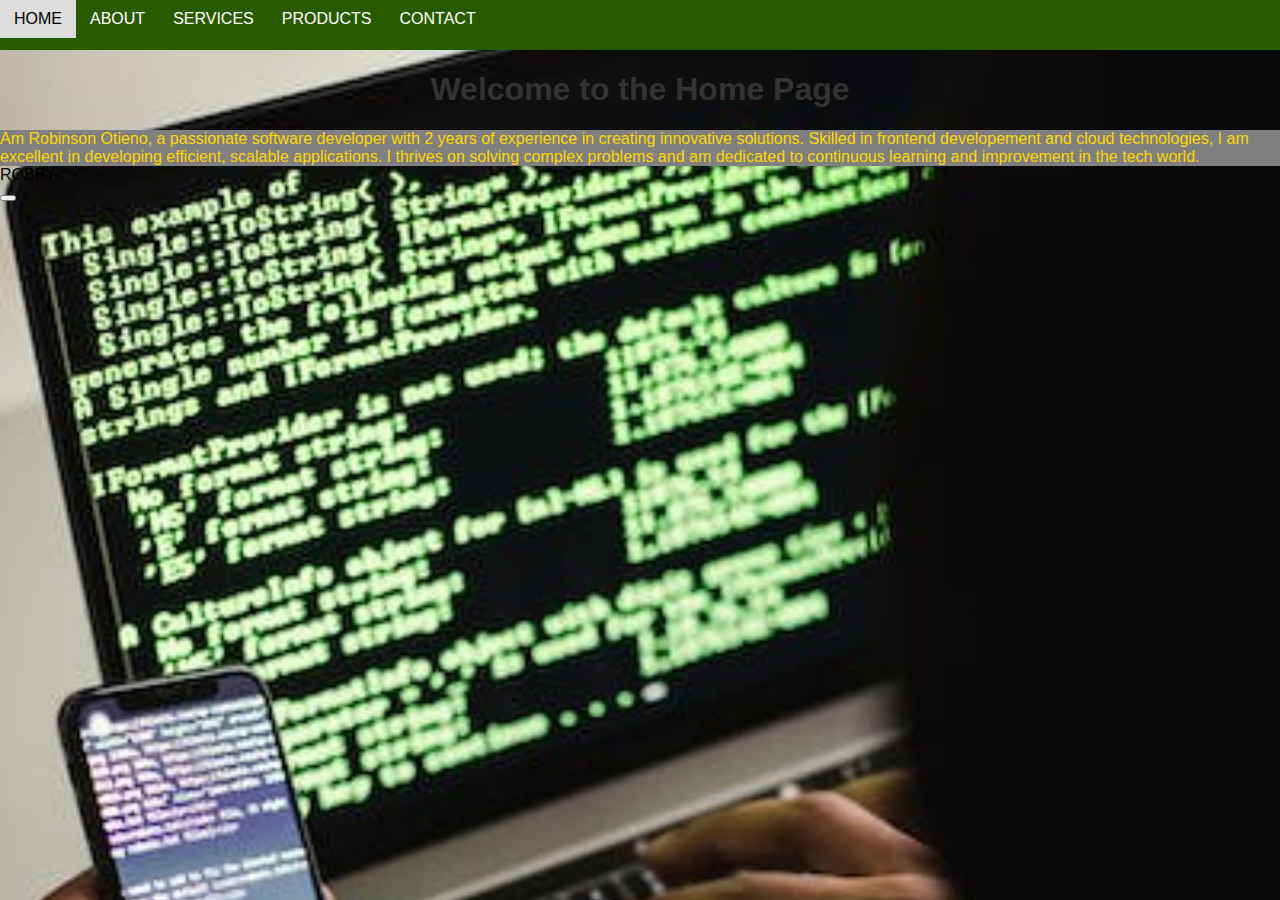
<file: index.html>
<!DOCTYPE html>
<html lang="en">
<head>
  <meta charset="UTF-8">
  <meta name="viewport" content="width=device-width, initial-scale=1.0">
  <head>
  <title>Robinson Portfolio</title>
  <link rel="stylesheet" type="text/css" href="main.css">
</head>
  <!-- <style> -->
 


</head>
<body>
  <section class="sect">
  <div class="navbar" id="navbar">
    <a href="index.html" class="nav-item active">Home</a>
    <a href="about.html" class="nav-item">About</a>
    <a href="services.html" class="nav-item">Services</a>
    <a href="products.html" class="nav-item">Products</a>
    <a href="contact.html" class="nav-item">Contact</a>

  </div>
  <style>
    body{
      background-image: url(images/sof.jpeg);
      background-size: cover;
      background-repeat: no-repeat;
    }
  </style>

  <h1 >Welcome to the Home Page</h1>
  <div class="home" id="home">
        <div class="max-width">
            <div class="home-content" >
                 
                <div class="text-1" style=" color: gold; background: grey;">
Am Robinson Otieno, a passionate software developer with 2 years of experience in creating innovative solutions. Skilled in frontend developement and cloud technologies, I am  excellent in developing efficient, scalable applications. I thrives on solving complex problems and am  dedicated to continuous learning and improvement in the tech world.</div>
                <div class="text-2">ROBBY</div>
                <span class="Explore"><button>
            </div>
        </div>
    </section>
  </button></span></div></div></section>
      <script type="script.js"></script>

  
</body>
</html>
</file>
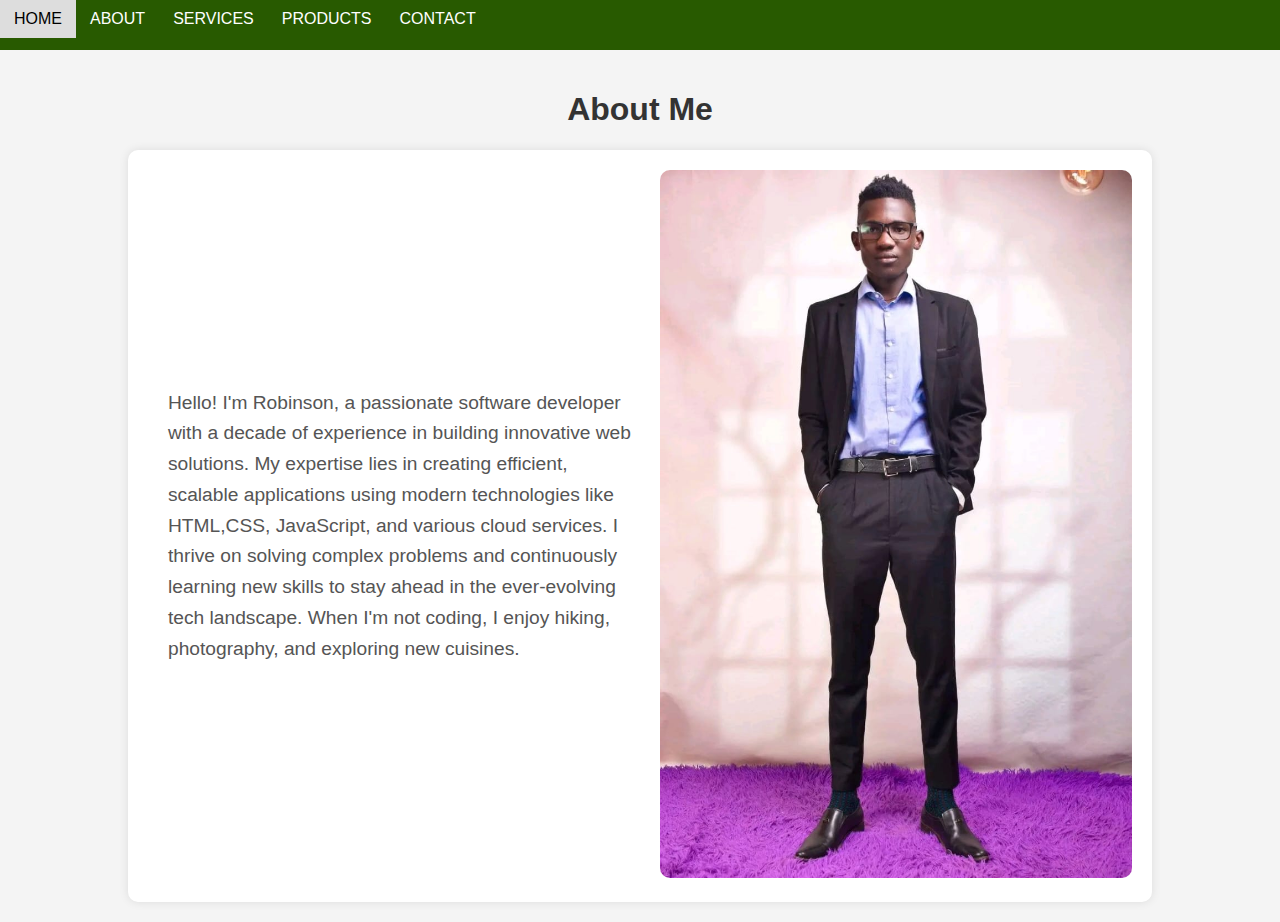
<file: about.html>
<!DOCTYPE html>
<html lang="en">
<head>
    <meta charset="UTF-8">
    <meta name="viewport" content="width=device-width, initial-scale=1.0">
    <title>About Me</title>
     <link rel="stylesheet" type="text/css" href="main.css">
    <style>
        body {
            font-family: Arial, sans-serif;
            margin: 0;
            padding: 0;
            background-color: #f4f4f4;
        }
       
    </style>
</head>
<body>
    <div class="navbar" id="navbar">
    <a href="index.html" class="nav-item active">Home</a>
    <a href="about.html" class="nav-item">About</a>
    <a href="services.html" class="nav-item">Services</a>
    <a href="products.html" class="nav-item">Products</a>
    <a href="contact.html" class="nav-item">Contact</a>

  </div>
    <div class="container">
        <h1>About Me</h1>
        <div class="about-section">
            <div class="about-text">
                <p>Hello! I'm Robinson, a passionate software developer with a decade of experience in building innovative web solutions. My expertise lies in creating efficient, scalable applications using modern technologies like HTML,CSS, JavaScript, and various cloud services. I thrive on solving complex problems and continuously learning new skills to stay ahead in the ever-evolving tech landscape. When I'm not coding, I enjoy hiking, photography, and exploring new cuisines.</p>
            </div>
            <div class="about-image">
                <img src="images/rob.jpeg" alt="John Doe">
            </div>
        </div>
    </div>
</body>
</html>
</file>
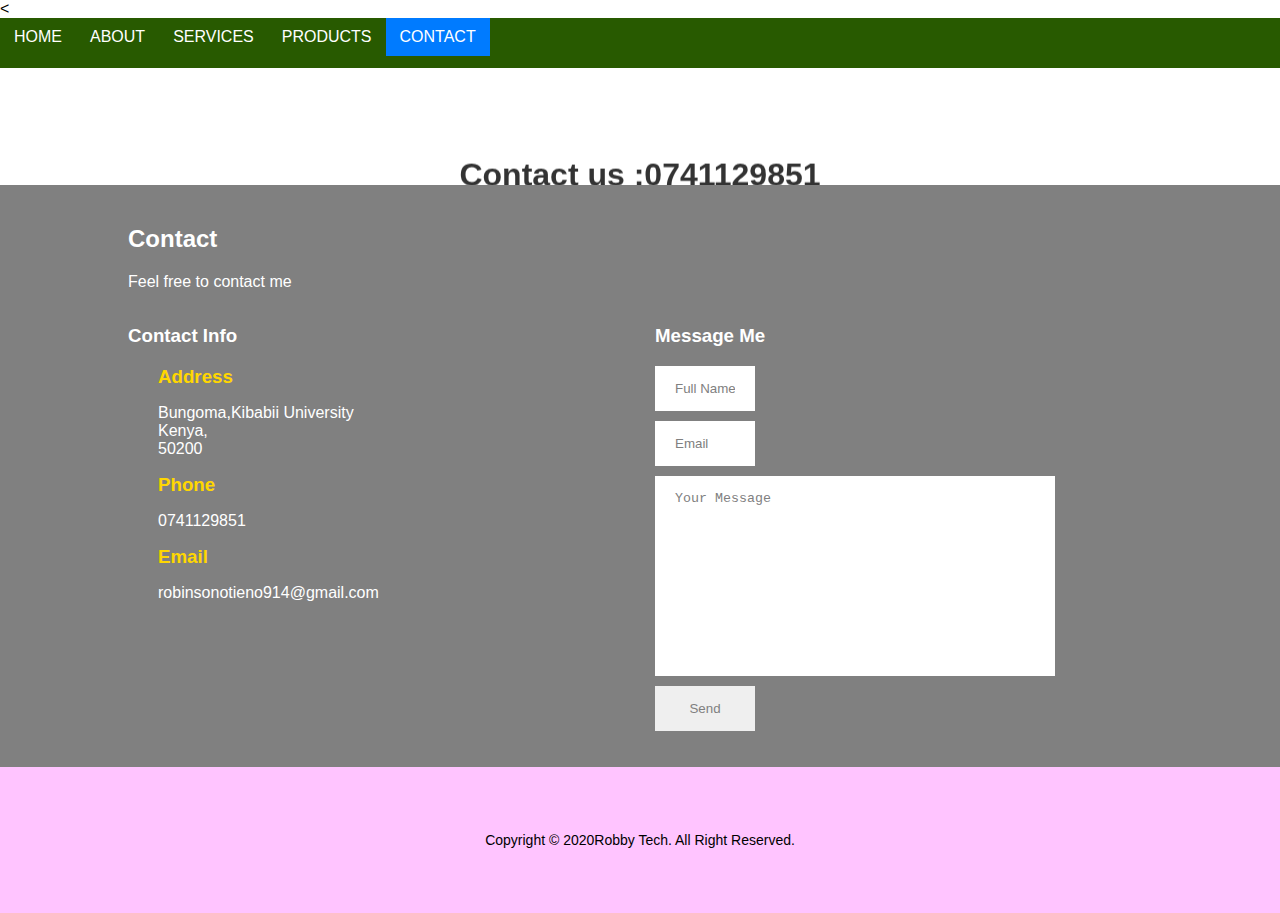
<file: contact.html>
<<!DOCTYPE html>
<html>
<head>
  <meta charset="utf-8">
  <meta name="viewport" content="width=device-width, initial-scale=1">
  <title>contact</title>
  <link rel="stylesheet" type="text/css" href="main.css">
  <link rel="stylesheet" href="https://cdnjs.cloudflare.com/ajax/libs/font-awesome/6.5.2/css/all.min.css" integrity="sha512-SnH5WK+bZxgPHs44uWIX+LLJAJ9/2PkPKZ5QiAj6Ta86w+fsb2TkcmfRyVX3pBnMFcV7oQPJkl9QevSCWr3W6A==" crossorigin="anonymous" referrerpolicy="no-referrer"/>
</head>
<body>
  <div class="navbar" id="navbar">
    <a href="home.html" class="nav-item">Home</a>
    <a href="about.html" class="nav-item">About</a>
    <a href="services.html" class="nav-item ">Services</a>
    <a href="products.html" class="nav-item">Products</a>
    <a href="contact.html" class="nav-item active">Contact</a>
  </div>


  <marquee direction="up"><h1>Contact us :0741129851<br>Email:robinsonotieno914@gmail.com</h1>
  </marquee>
 





<section class="contact" id="contact">
      <div class="container">
        <div class="heading">
          <h2>Contact</h2>
          <p>Feel free to contact me</p>
        </div>

        <div class="content grid-container">
          <div class="contactInfo">
            <h3>Contact Info</h3>
            <div class="contactInfoBx">
              <div class="box">
                <div class="icon">
                  <i class="fa fa-map-marker"></i>
                </div>
                <div class="text">
                  <h3>Address</h3>
                  <p>
                    Bungoma,Kibabii University
                    <br />
                    Kenya,
                    <br />
                    50200
                  </p>
                </div>
              </div>
              <div class="box">
                <div class="icon">
                  <i class="fa fa-phone"></i>
                </div>
                <div class="text">
                  <h3>Phone</h3>
                  <p>0741129851</p>
                </div>
              </div>
              <div class="box">
                <div class="icon">
                  <i class="fa fa-envelope"></i>
                </div>
                <div class="text">
                  <h3>Email</h3>
                  <p>robinsonotieno914@gmail.com</p>
                </div>
              </div>
            </div>
          </div>

          <div class="formBx">
            <form>
              <h3>Message Me</h3>
              <input type="text" placeholder="Full Name" />
              <input type="email" placeholder="Email" />
              <textarea placeholder="Your Message"></textarea>
              <input type="submit" value="Send" class="btn" />
            </form>
          </div>
        </div>
      </div>
    </section>
    <!-- Contact End -->

    <!-- Footer Start -->
    <footer>
      <div class="container">
        <div class="copyright">
          <p>Copyright &copy; <span id="currentYear">2020</span>Robby Tech. All Right Reserved.</p>
        </div>
      </div>
    </footer>
    </body>
</html>
    <!-- Footer End -->
</file>
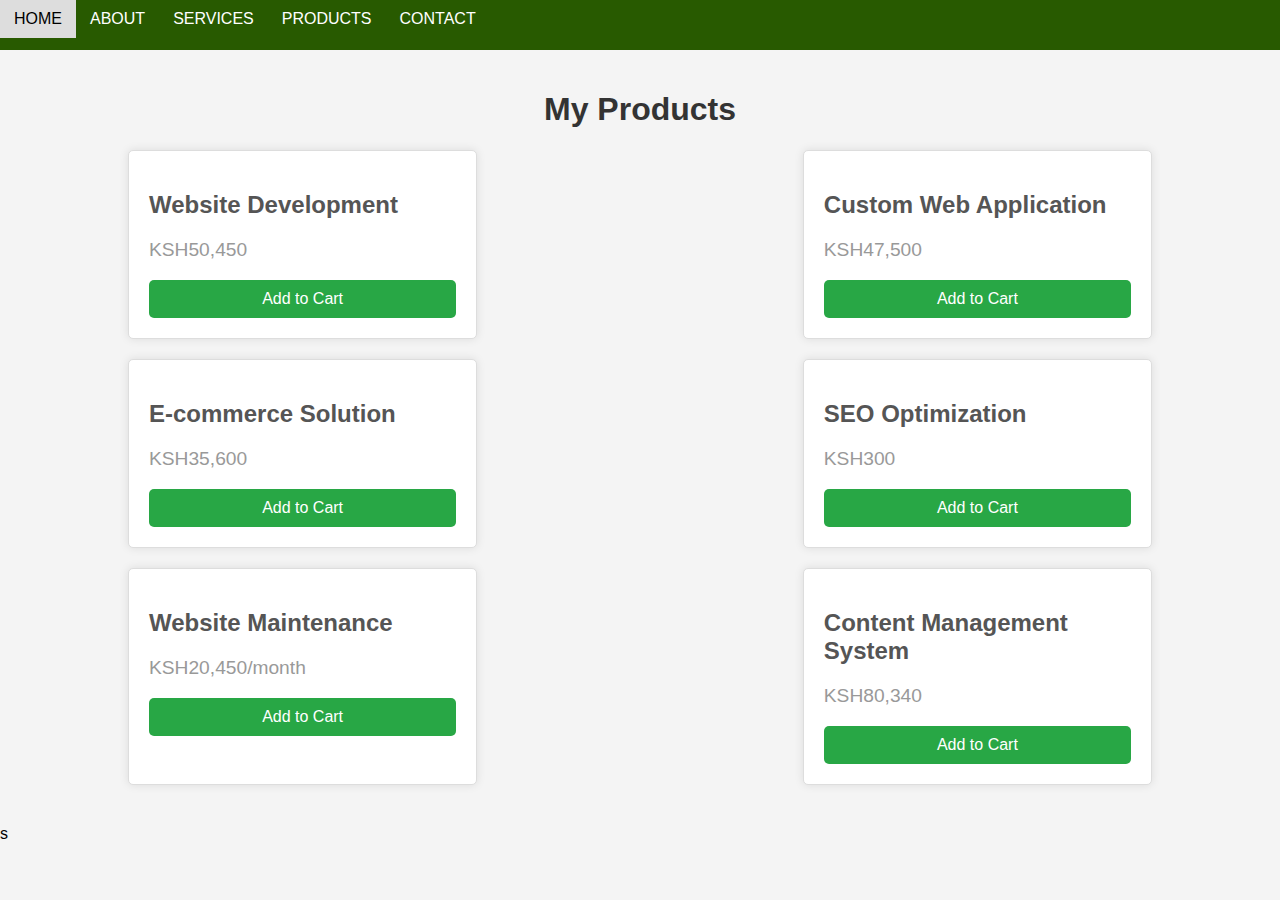
<file: products.html>
<!DOCTYPE html>
<html lang="en">
<head>
    <meta charset="UTF-8">
    <meta name="viewport" content="width=device-width, initial-scale=1.0">
    <title>Product page</title>
     <link rel="stylesheet" type="text/css" href="main.css">
    <style>
        body {
            font-family: Arial, sans-serif;
            margin: 0;
            padding: 0;
            background-color: #f4f4f4;
        }
        
    </style>
</head>
<body>
  <body>
  <div class="navbar" id="navbar">
    <a href="index.html" class="nav-item active">Home</a>
    <a href="about.html" class="nav-item">About</a>
    <a href="services.html" class="nav-item">Services</a>
    <a href="products.html" class="nav-item">Products</a>
    <a href="contact.html" class="nav-item">Contact</a>

  </div>
    <div class="prod">
        <h1>My Products</h1>
        <div class="product-list">
            <div class="product">
                <h2>Website Development</h2>
                <p>KSH50,450</p>
                <button>Add to Cart</button>
            </div>
            <div class="product">
                <h2>Custom Web Application</h2>
                <p>KSH47,500</p>
                <button>Add to Cart</button>
            </div>
            <div class="product">
                <h2>E-commerce Solution</h2>
                <p>KSH35,600</p>
                <button>Add to Cart</button>
            </div>
            <div class="product">
                <h2>SEO Optimization</h2>
                <p>KSH300</p>
                <button>Add to Cart</button>
            </div>
            <div class="product">
                <h2>Website Maintenance</h2>
                <p>KSH20,450/month</p>
                <button>Add to Cart</button>
            </div>
            <div class="product">
                <h2>Content Management System</h2>
                <p>KSH80,340</p>
                <button>Add to Cart</button>
            </div>
        </div>
    </div>
      <script type="script.js"></script>
</body>
</html>
s
</file>
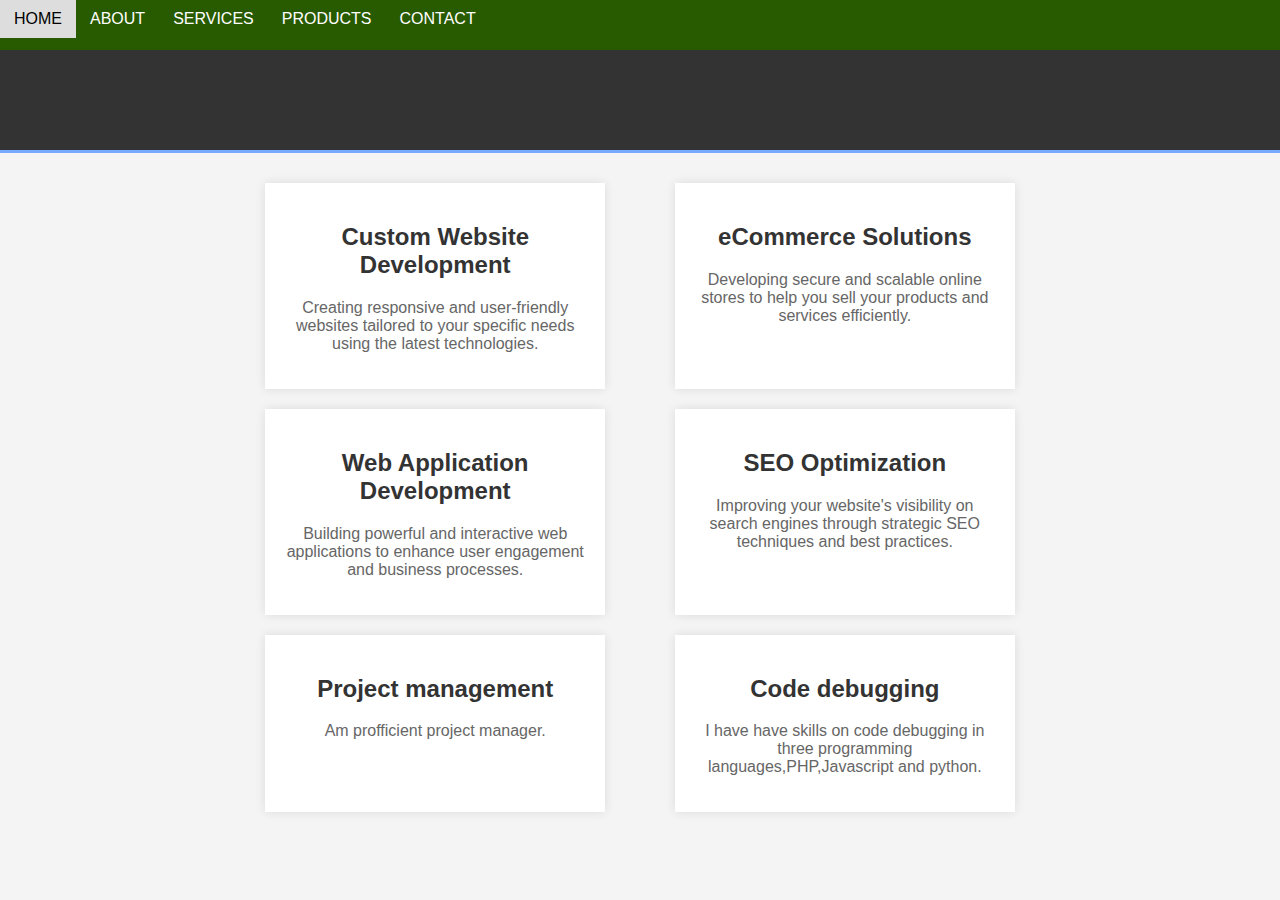
<file: services.html>
<!DOCTYPE html>
<html lang="en">
<head>
    <meta charset="UTF-8">
    <meta name="viewport" content="width=device-width, initial-scale=1.0">
    <title>Web Developer Services</title>
     <link rel="stylesheet" type="text/css" href="main.css">
    <style>
        body {
            font-family: Arial, sans-serif;
            background-color: #f4f4f4;
            margin: 0;
            padding: 0;
        }
        .servi {
            width: 80%;
            margin: auto;
            overflow: hidden;
        }
        header {
            background: #333;
            color: #fff;
            padding-top: 30px;
            min-height: 70px;
            border-bottom: #77aaff 3px solid;
        }
        header h1 {
            text-align: center;
            margin: 0;
            font-size: 24px;
        }
        .services {
            display: flex;
            flex-wrap: wrap;
            justify-content: space-around;
            margin-top: 20px;
        }
        .service {
            background: #fff;
            box-shadow: 0 0 10px rgba(0,0,0,0.1);
            margin: 10px;
            padding: 20px;
            flex: 1;
            min-width: 250px;
            max-width: 300px;
            text-align: center;
        }
        .service h2 {
            color: #333;
        }
        .service p {
            color: #666;
        }
    </style>
</head>
<body>
  <body>
  <div class="navbar" id="navbar">
    <a href="index.html" class="nav-item active">Home</a>
    <a href="about.html" class="nav-item">About</a>
    <a href="services.html" class="nav-item">Services</a>
    <a href="products.html" class="nav-item">Products</a>
    <a href="contact.html" class="nav-item">Contact</a>

  </div>
    <header>
        <h1>services</h1>
    </header>
    <div class="container">
        <div class="servi">
            <div class="service">
                <h2>Custom Website Development</h2>
                <p>Creating responsive and user-friendly websites tailored to your specific needs using the latest technologies.</p>
            </div>
            <div class="service">
                <h2>eCommerce Solutions</h2>
                <p>Developing secure and scalable online stores to help you sell your products and services efficiently.</p>
            </div>
            <div class="service">
                <h2>Web Application Development</h2>
                <p>Building powerful and interactive web applications to enhance user engagement and business processes.</p>
            </div>
            <div class="service">
                <h2>SEO Optimization</h2>
                <p>Improving your website's visibility on search engines through strategic SEO techniques and best practices.</p>
            </div>
             <div class="service">
                <h2>Project management</h2>
                <p>Am profficient project manager.</p>
            </div>
             <div class="service">
                <h2>Code debugging</h2>
                <p>I have have skills on code debugging in three programming languages,PHP,Javascript and python.</p>
            </div>
        </div>
    </div>
      <script type="script.js"></script>
</body>
</html>
</file>
<file: main.css>
body {
      font-family: Arial, sans-serif;
      margin: 0;
      padding: 0px;
    }

    .navbar {
      background-color:rgb(40, 90, 0, 1.0);
      overflow: hidden;
      width: 100%;
      text-transform: uppercase;
      top: 0;
      z-index: 1000;
    }
    .nav-item {
      float: left;
      display: inline block;
      color: white;
      text-align: center;
      padding: 10px 14px;
      text-decoration: none;
    }
      #navbar{
      position: sticky;
      height: 50px;

    }

    .nav-item:hover {
      background-color: #ddd;
      color: black;
    }

    .active {
      background-color: #007bff;

    }
     .servi {
            width: 80%;
            margin: auto;
            overflow: hidden;
        }
        header {
            background: #333;
            color: #fff;
            padding-top: 30px;
            min-height: 70px;
            border-bottom: #77aaff 3px solid;
        }
        header h1 {
            text-align: center;
            margin: 0;
            font-size: 24px;
        }
        .servi {
            display: flex;
            flex-wrap: wrap;
            justify-content: space-around;
            margin-top: 20px;
        }
        .service {
            background: #fff;
            box-shadow: 0 0 10px rgba(0,0,0,0.1);
            margin: 10px;
            padding: 20px;
            flex: 1;
            min-width: 250px;
            max-width: 300px;
            text-align: center;
        }
        .service h2 {
            color: #333;
        }
        .service p {
            color: #666;
        }
     .container {
            width: 80%;
            margin: 0 auto;
            padding: 20px;
        }
        h1 {
            text-align: center;
            color: #333;
        }
        .about-section {
            display: flex;
            align-items: center;
            justify-content: space-around;
            background-color: #fff;
            padding: 20px;
            border-radius: 10px;
            box-shadow: 0 0 10px rgba(0, 0, 0, 0.1);
        }
        .about-text {
            flex: 1;
            padding: 20px;
        }
        .about-text p {
            font-size: 1.2em;
            color: #555;
            line-height: 1.6;
        }
        .about-image {
            flex: 1;
            text-align: center;
        }
        .about-image img {
            border-radius: 10px;
            max-width: 100%;
            height: auto;
        }
        .prod {
            width: 80%;
            margin: 0 auto;
            padding: 20px;
        }
        h1 {
            text-align: center;
            color: #333;
        }
        .product-list {
            display: flex;
            flex-wrap: wrap;
            justify-content: space-between;
        }
        .product {
            background-color: #fff;
            border: 1px solid #ddd;
            border-radius: 5px;
            width: 30%;
            margin-bottom: 20px;
            padding: 20px;
            box-shadow: 0 0 10px rgba(0, 0, 0, 0.1);
            transition: transform 0.2s;
        }
        .product:hover {
            transform: translateY(-5px);
        }
        .product h2 {
            color: #555;
            font-size: 1.5em;
        }
        .product p {
            color: #999;
            font-size: 1.2em;
        }
        .product button {
            display: block;
            width: 100%;
            padding: 10px;
            margin-top: 10px;
            background-color: #28a745;
            color: #fff;
            border: none;
            border-radius: 5px;
            cursor: pointer;
            font-size: 1em;
            transition: background-color 0.2s;
        }
        .product button:hover {
            background-color: #218838;
        }

@media (max-width: 768px) {
  .container {
    grid-template-columns: repeat(auto-fill, minmax(200px, 1fr));
  }
}

.contact {
  color: white;
  background: grey;
}

.contact .grid-container {
  display: -ms-grid;
  display: grid;
  grid-gap: 30px;
  -ms-grid-columns: (1fr)[2];
      grid-template-columns: repeat(2, 1fr);
}

.contact .grid-container .box {
  display: -webkit-box;
  display: -ms-flexbox;
  display: flex;
  -webkit-box-orient: horizontal;
  -webkit-box-direction: normal;
      -ms-flex-direction: row;
          flex-direction: row;
  -webkit-box-align: start;
      -ms-flex-align: start;
          align-items: start;
}

.contact .grid-container .box .icon {
  font-size: 24px;
  margin-right: 30px;
}

.contact .grid-container .box h3 {
  color: gold;
  margin: 0;
}

.contact .grid-container .formBx form input,
.contact .grid-container .formBx form textarea {
  width: 100;
  display: block;
  padding: 15px 20px;
  resize: none;
  margin: 10px 0;
  border: none;
  color: grey;
  outline: none;
}

.contact .grid-container .formBx form input::-webkit-input-placeholder,
.contact .grid-container .formBx form textarea::-webkit-input-placeholder {
  color: #f2f2;
}

.contact .grid-container .formBx form input:-ms-input-placeholder,
.contact .grid-container .formBx form textarea:-ms-input-placeholder {
  color: #f2f2;
}

.contact .grid-container .formBx form input::-ms-input-placeholder,
.contact .grid-container .formBx form textarea::-ms-input-placeholder {
  color: var(--light);
}

.contact .grid-container .formBx form input::placeholder,
.contact .grid-container .formBx form textarea::placeholder {
  color: var(--light);
}

.contact .grid-container .formBx form textarea {
  height: 200px;
  width: 400px;
}
footer {
  text-align: center;
  background: #f2f4;
  padding: 30px;
}

footer .copyright p {
  color: var(--light);
  padding: 15px 0;
  font-size: 14px;
  margin: 0;
}
</file>
